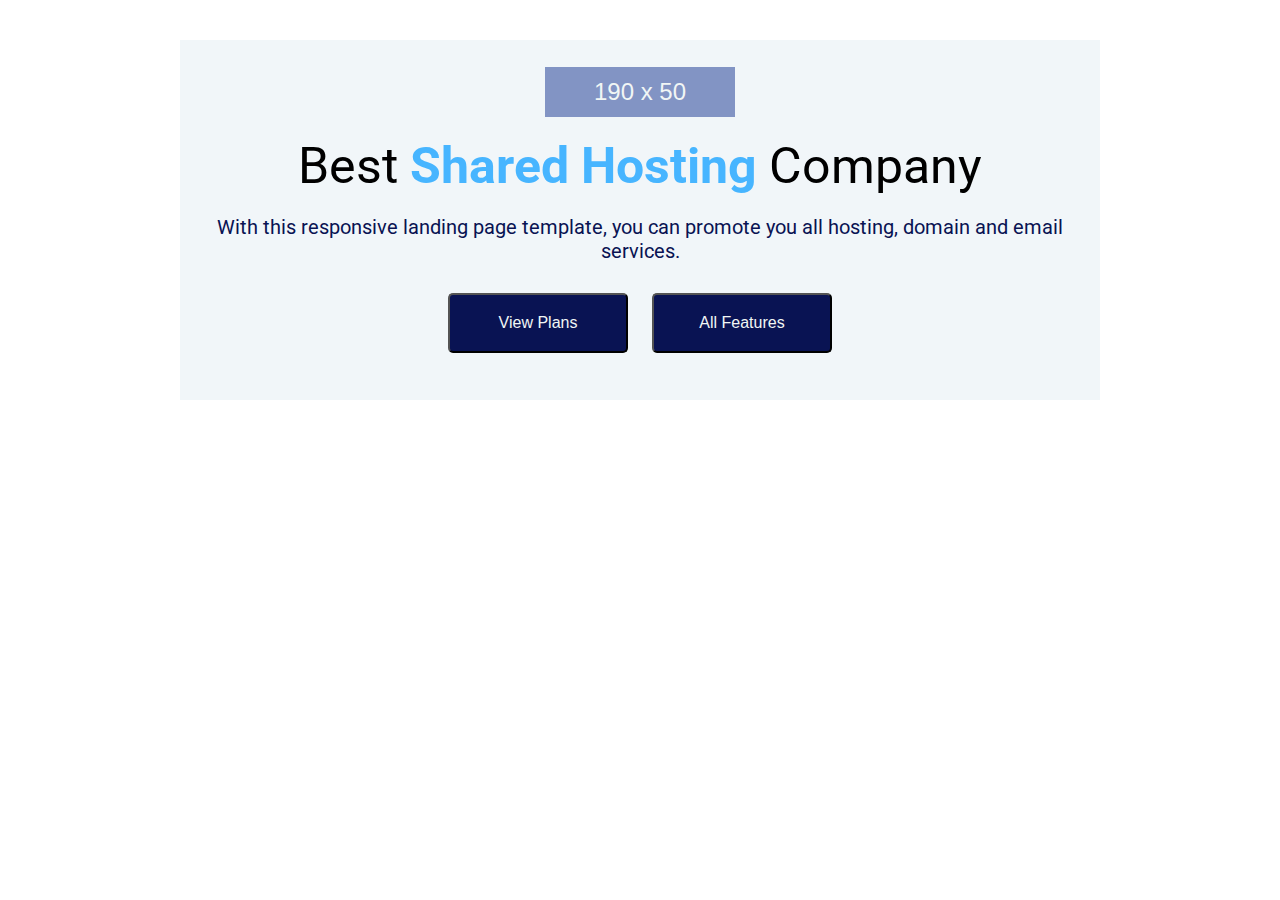
<file: Exercise1/index.html>
<!DOCTYPE html>
<html lang="en">
	<head>
		<meta charset="UTF-8" />
		<meta http-equiv="X-UA-Compatible" content="IE=edge" />
		<meta name="viewport" content="width=device-width, initial-scale=1.0" />
		<link rel="stylesheet" href="index.css" />
		<title>Exercise 1</title>
	</head>
	<body>
		<div class="container">
			<button class="header-btn">190 x 50</button>
			<h2>Best <span>shared hosting</span> company</h2>
			<p>
				With this responsive landing page template, you can promote you all
				hosting, domain and email services.
			</p>
			<div class="btn">
				<button>View plans</button>
				<button>All features</button>
			</div>
		</div>
	</body>
</html>
</file>
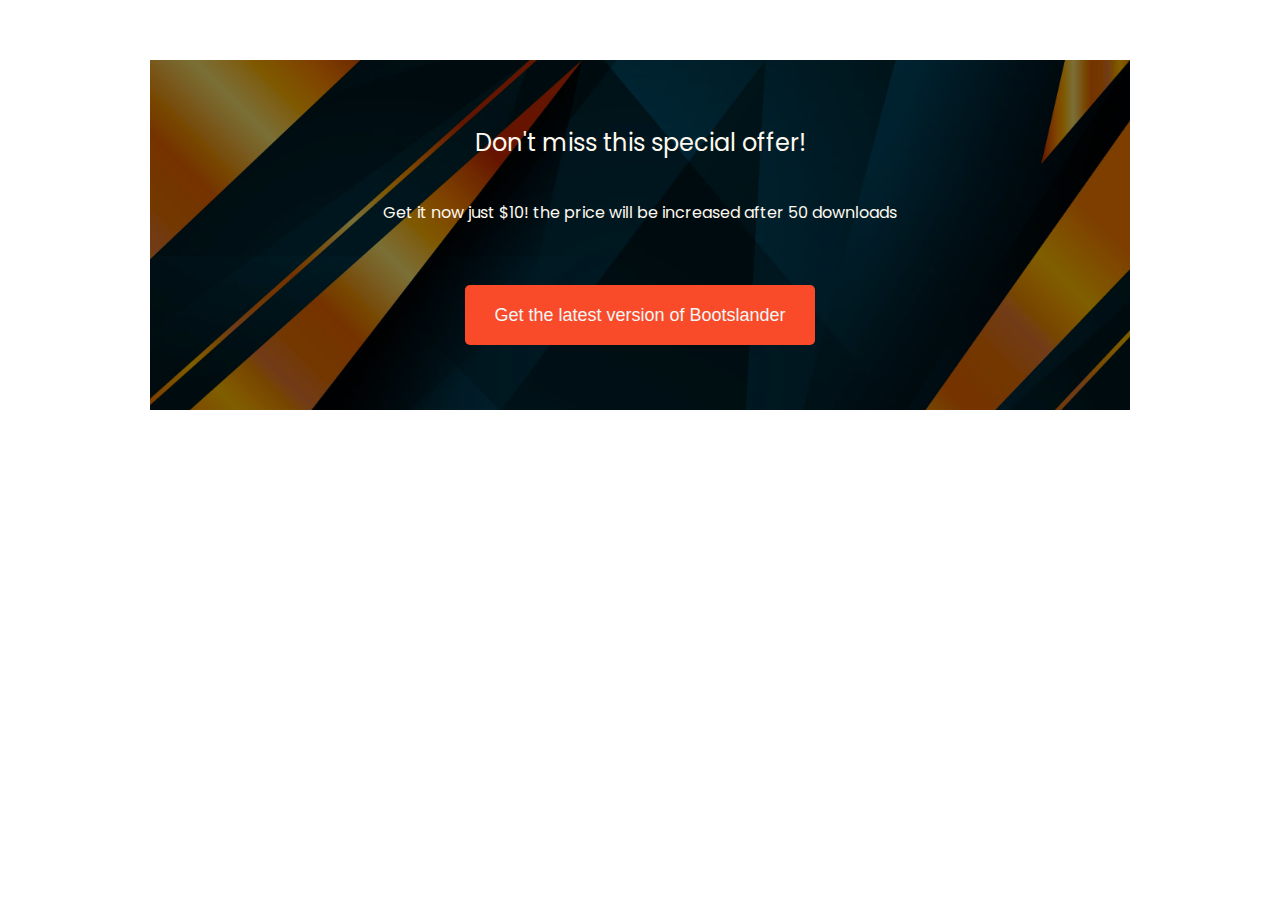
<file: Exercise2/index.html>
<!-- @format -->

<!DOCTYPE html>
<html lang="en">
	<head>
		<meta charset="UTF-8" />
		<meta http-equiv="X-UA-Compatible" content="IE=edge" />
		<meta name="viewport" content="width=device-width, initial-scale=1.0" />
		<link rel="stylesheet" href="index.css" />
		<title>Exercise 2</title>
	</head>
	<body>
		<div class="container">
			<h3>Don't miss this special offer!</h3>
			<p>Get it now just $10! the price will be increased after 50 downloads</p>
			<div class="btn">
				<button>Get the latest version of Bootslander</button>
			</div>
		</div>
	</body>
</html>
</file>
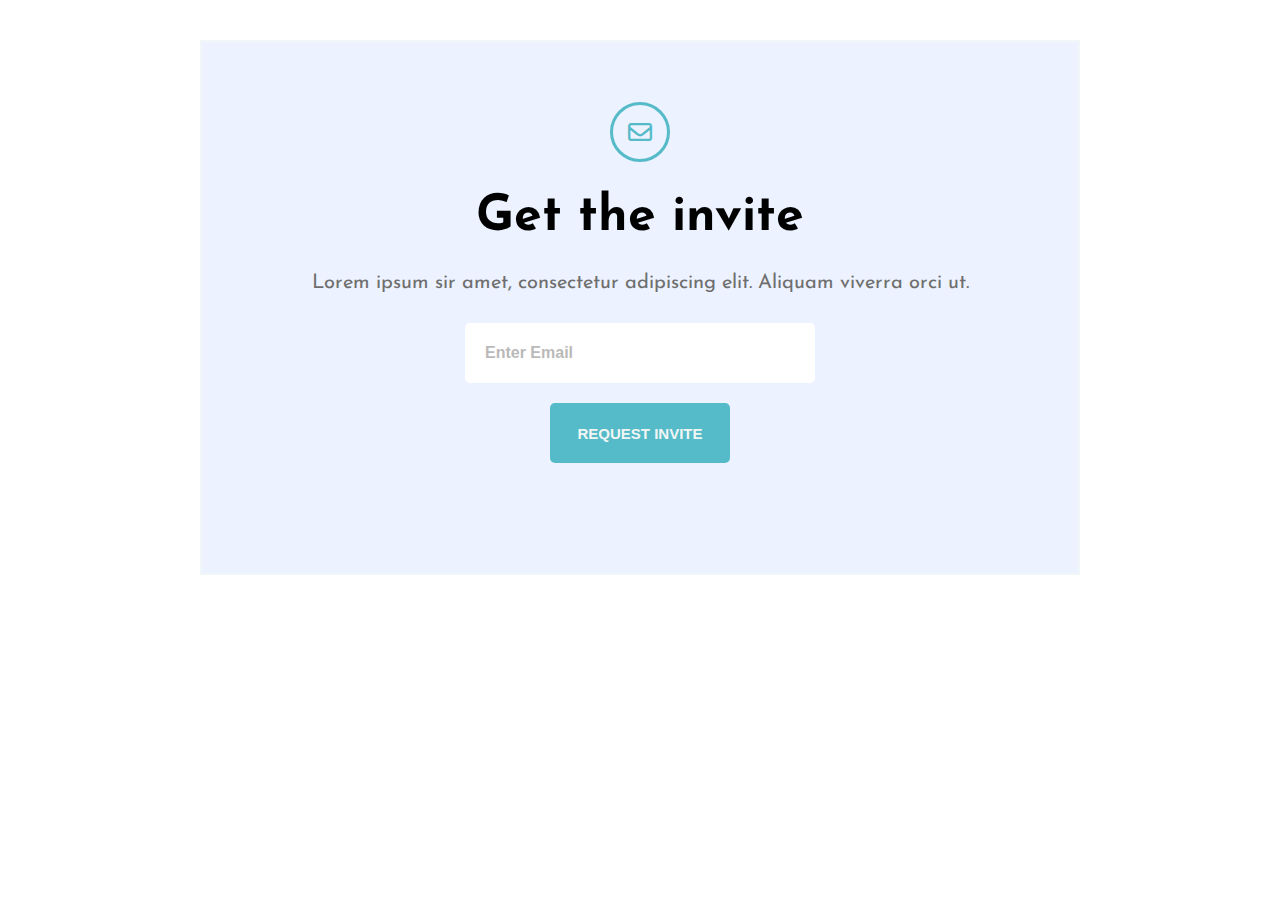
<file: Exercise3/index.html>
<!-- @format -->

<!DOCTYPE html>
<html lang="en">
	<head>
		<meta charset="UTF-8" />
		<meta http-equiv="X-UA-Compatible" content="IE=edge" />
		<meta name="viewport" content="width=device-width, initial-scale=1.0" />
		<link rel="stylesheet" href="index.css" />
		<link
			rel="stylesheet"
			href="../fontawesome-free-6.4.0-web/css/all.min.css"
		/>

		<title>Exercise 1</title>
	</head>
	<body>
		<div class="container">
			<div class="icon">
				<i class="fa-regular fa-envelope"></i>
			</div>
			<h2>Get the invite</h2>
			<p>
				Lorem ipsum sir amet, consectetur adipiscing elit. Aliquam viverra orci
				ut.
			</p>
			<input type="text" placeholder="Enter Email" />
			<div class="btn">
				<button>Request Invite</button>
			</div>
		</div>
	</body>
</html>
</file>
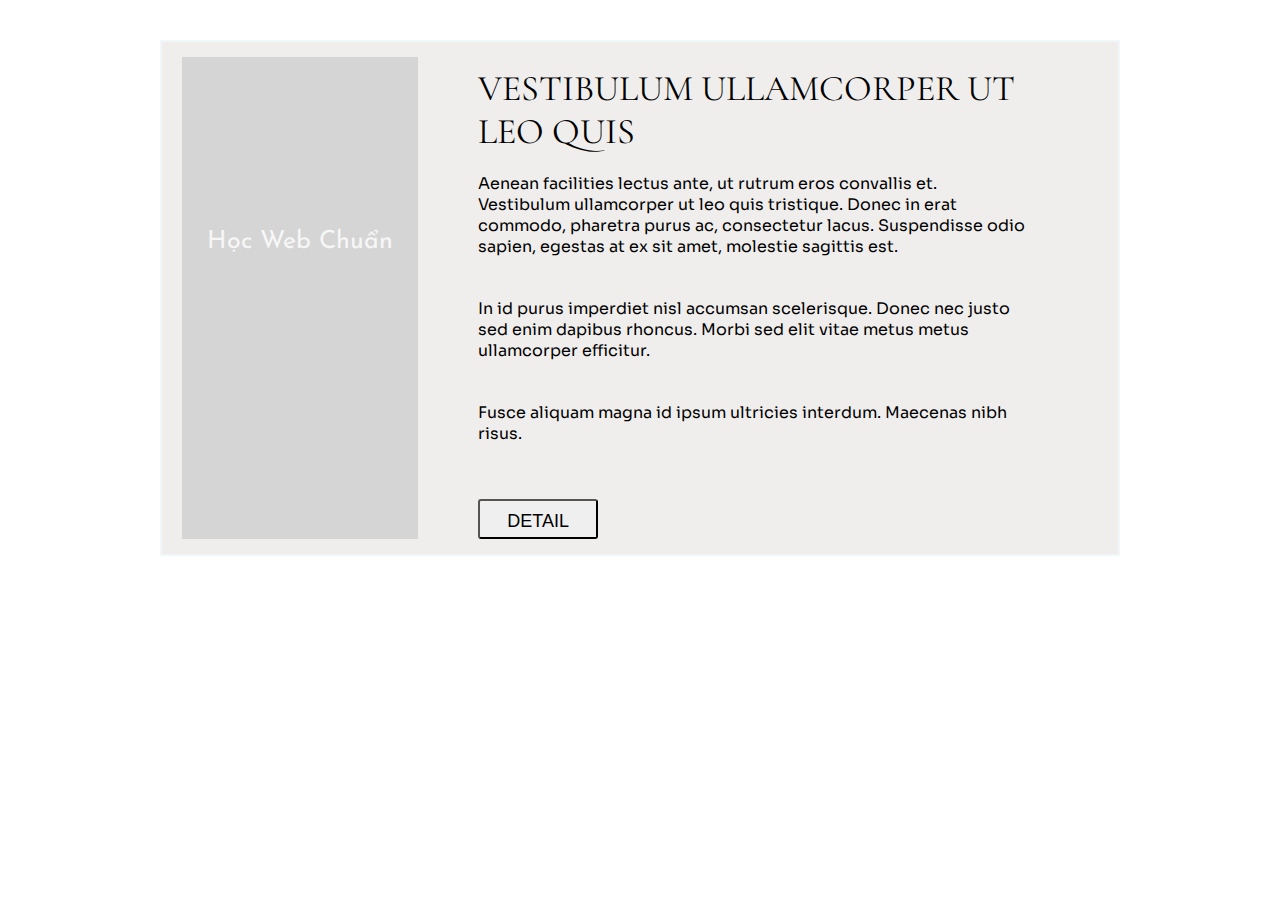
<file: Exercise4/index.html>
<!-- @format -->

<!DOCTYPE html>
<html lang="en">
	<head>
		<meta charset="UTF-8" />
		<meta http-equiv="X-UA-Compatible" content="IE=edge" />
		<meta name="viewport" content="width=device-width, initial-scale=1.0" />
		<title>Exercise 4</title>
		<link rel="stylesheet" href="index.css" />
		<link
			href="https://fonts.googleapis.com/css2?family=Bebas+Neue&family=Poppins:wght@100;200;300;400;500;600&family=Sora:wght@100;200;300;400;500&display=swap"
			rel="stylesheet"
		/>
	</head>
	<body>
		<div class="container">
			<div class="left"><p>Học web chuẩn</p></div>
			<div class="right">
				<h2>Vestibulum ullamcorper ut leo quis</h2>
				<p>
					Aenean facilities lectus ante, ut rutrum eros convallis et. <br />
					Vestibulum ullamcorper ut leo quis tristique. Donec in erat commodo,
					pharetra purus ac, consectetur lacus. Suspendisse odio sapien, egestas
					at ex sit amet, molestie sagittis est.
				</p>
				<br />
				<p>
					In id purus imperdiet nisl accumsan scelerisque. Donec nec justo sed
					enim dapibus rhoncus. Morbi sed elit vitae metus metus ullamcorper
					efficitur.
				</p>
				<br />
				<p>
					Fusce aliquam magna id ipsum ultricies interdum. Maecenas nibh risus.
				</p>
				<button>Detail</button>
			</div>
		</div>
	</body>
</html>
</file>
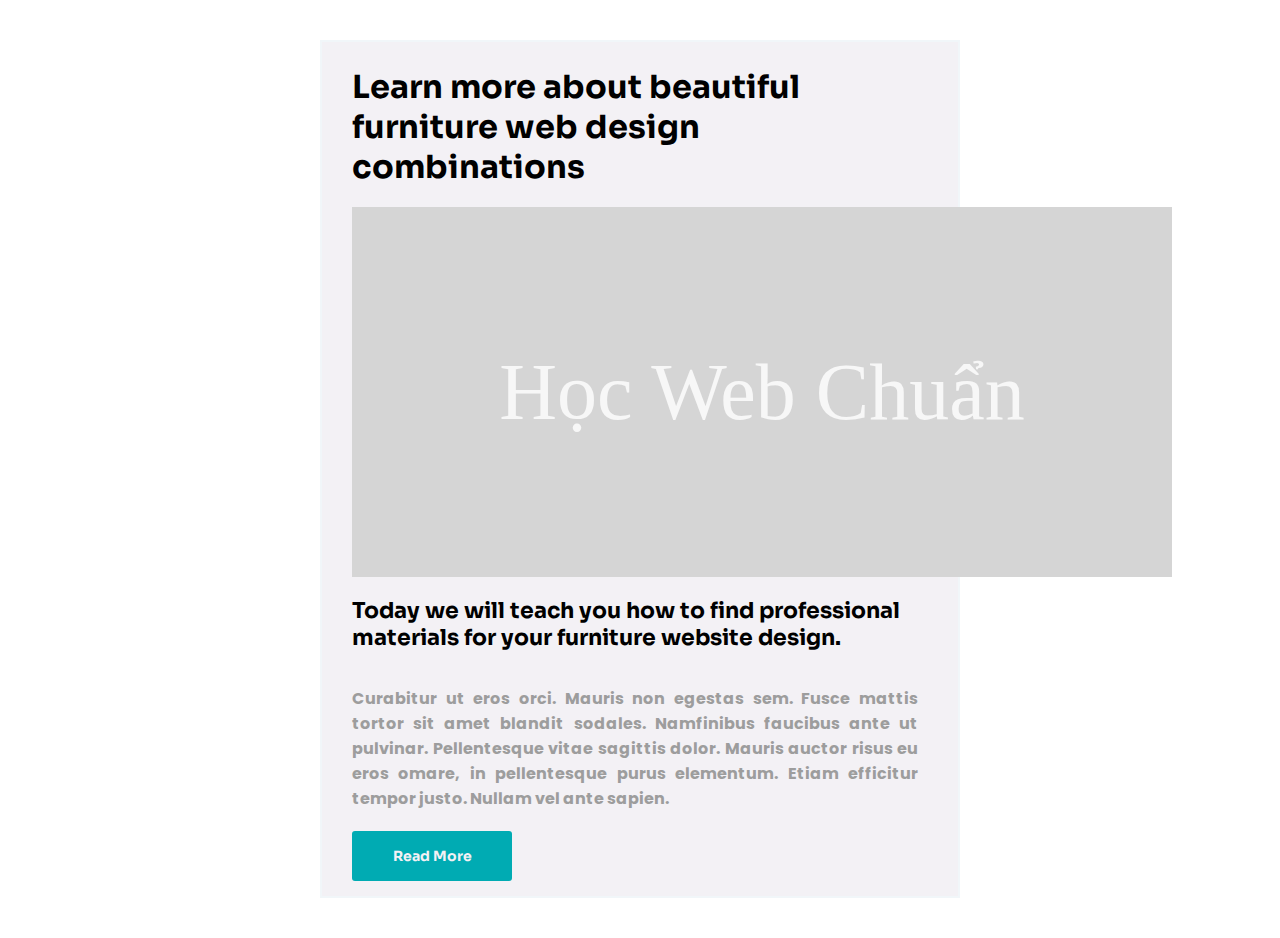
<file: Exercise5/index.html>
<!-- @format -->

<!DOCTYPE html>
<html lang="en">
	<head>
		<meta charset="UTF-8" />
		<meta http-equiv="X-UA-Compatible" content="IE=edge" />
		<meta name="viewport" content="width=device-width, initial-scale=1.0" />
		<title>Exercise 5</title>
		<link rel="stylesheet" href="index.css" />
		<link
			href="https://fonts.googleapis.com/css2?family=Bebas+Neue&family=Poppins:wght@100;200;300;400;500;600&family=Sora:wght@100;200;300;400;500&display=swap"
			rel="stylesheet"
		/>
	</head>
	<body>
		<div class="container">
			<h4>Learn more about beautiful furniture web design combinations</h4>
			<div class="block"><p>Học web chuẩn</p></div>
			<p class="main">
				Today we will teach you how to find professional materials for your
				furniture website design.
			</p>
			<br />
			<p class="sub">
				Curabitur ut eros orci. Mauris non egestas sem. Fusce mattis tortor sit
				amet blandit sodales. Namfinibus faucibus ante ut pulvinar. Pellentesque
				vitae sagittis dolor. Mauris auctor risus eu eros omare, in pellentesque
				purus elementum. Etiam efficitur tempor justo. Nullam vel ante sapien.
			</p>

			<button>Read More</button>
		</div>
	</body>
</html>
</file>
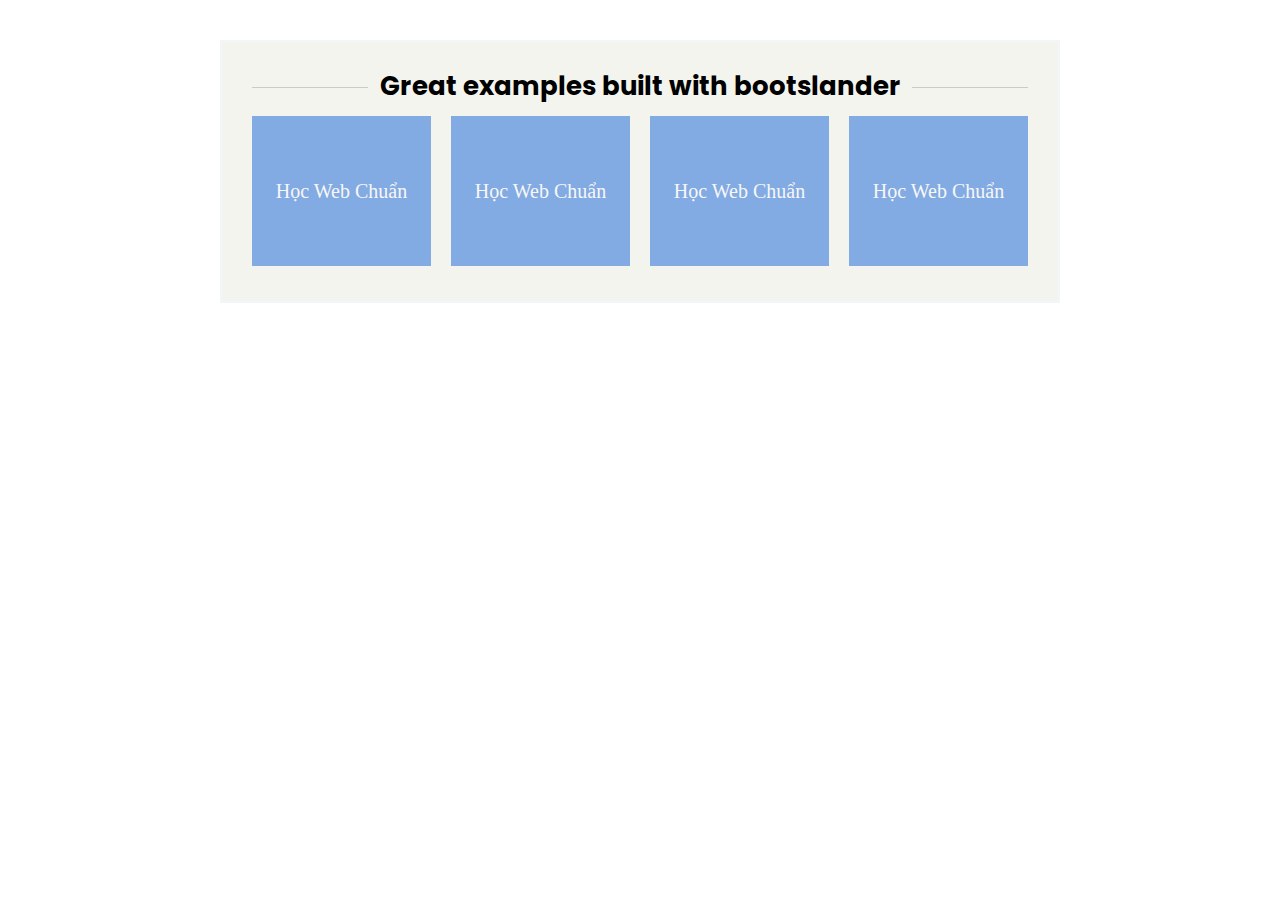
<file: Exercise6/index.html>
<!-- @format -->

<!DOCTYPE html>
<html lang="en">
	<head>
		<meta charset="UTF-8" />
		<meta http-equiv="X-UA-Compatible" content="IE=edge" />
		<meta name="viewport" content="width=device-width, initial-scale=1.0" />
		<title>Exercise 6</title>
		<link rel="stylesheet" href="index.css" />
	</head>
	<body>
		<div class="container">
			<div class="header">
				<h3>Great examples built with bootslander</h3>
			</div>
			<div class="content">
				<div class="item">
					<p>Học web chuẩn</p>
				</div>
				<div class="item">
					<p>Học web chuẩn</p>
				</div>
				<div class="item">
					<p>Học web chuẩn</p>
				</div>
				<div class="item">
					<p>Học web chuẩn</p>
				</div>
			</div>
		</div>
	</body>
</html>
</file>
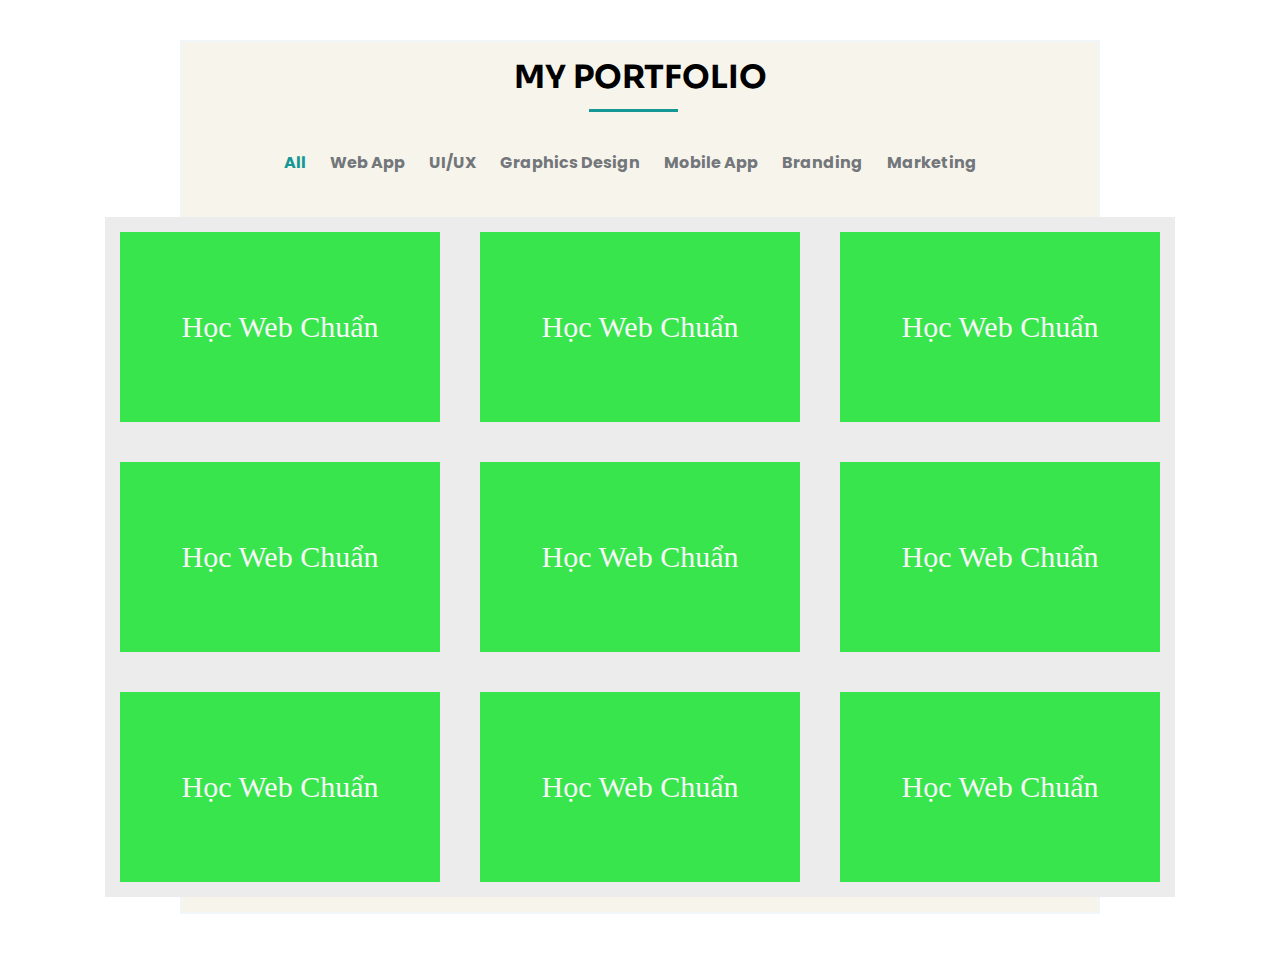
<file: Exercise7/index.html>
<!-- @format -->

<!DOCTYPE html>
<html lang="en">
	<head>
		<meta charset="UTF-8" />
		<meta http-equiv="X-UA-Compatible" content="IE=edge" />
		<meta name="viewport" content="width=device-width, initial-scale=1.0" />
		<link rel="stylesheet" href="index.css" />
		<title>Exercise 7</title>
	</head>
	<body>
		<div class="container">
			<div class="title">
				<h1>My portfolio</h1>
			</div>
			<div class="menu">
				<ul>
					<li style="color: #159895">All</li>
					<li>Web App</li>
					<li>UI/UX</li>
					<li>Graphics Design</li>
					<li>Mobile App</li>
					<li>Branding</li>
					<li>Marketing</li>
				</ul>
			</div>
			<div class="content">
				<div class="box">
					<div class="item">
						<p>Học web chuẩn</p>
					</div>
					<div class="item">
						<p>Học web chuẩn</p>
					</div>
					<div class="item">
						<p>Học web chuẩn</p>
					</div>
					<div class="item">
						<p>Học web chuẩn</p>
					</div>
					<div class="item">
						<p>Học web chuẩn</p>
					</div>
					<div class="item">
						<p>Học web chuẩn</p>
					</div>
					<div class="item">
						<p>Học web chuẩn</p>
					</div>
					<div class="item">
						<p>Học web chuẩn</p>
					</div>
					<div class="item">
						<p>Học web chuẩn</p>
					</div>
				</div>
			</div>
		</div>
	</body>
</html>
</file>
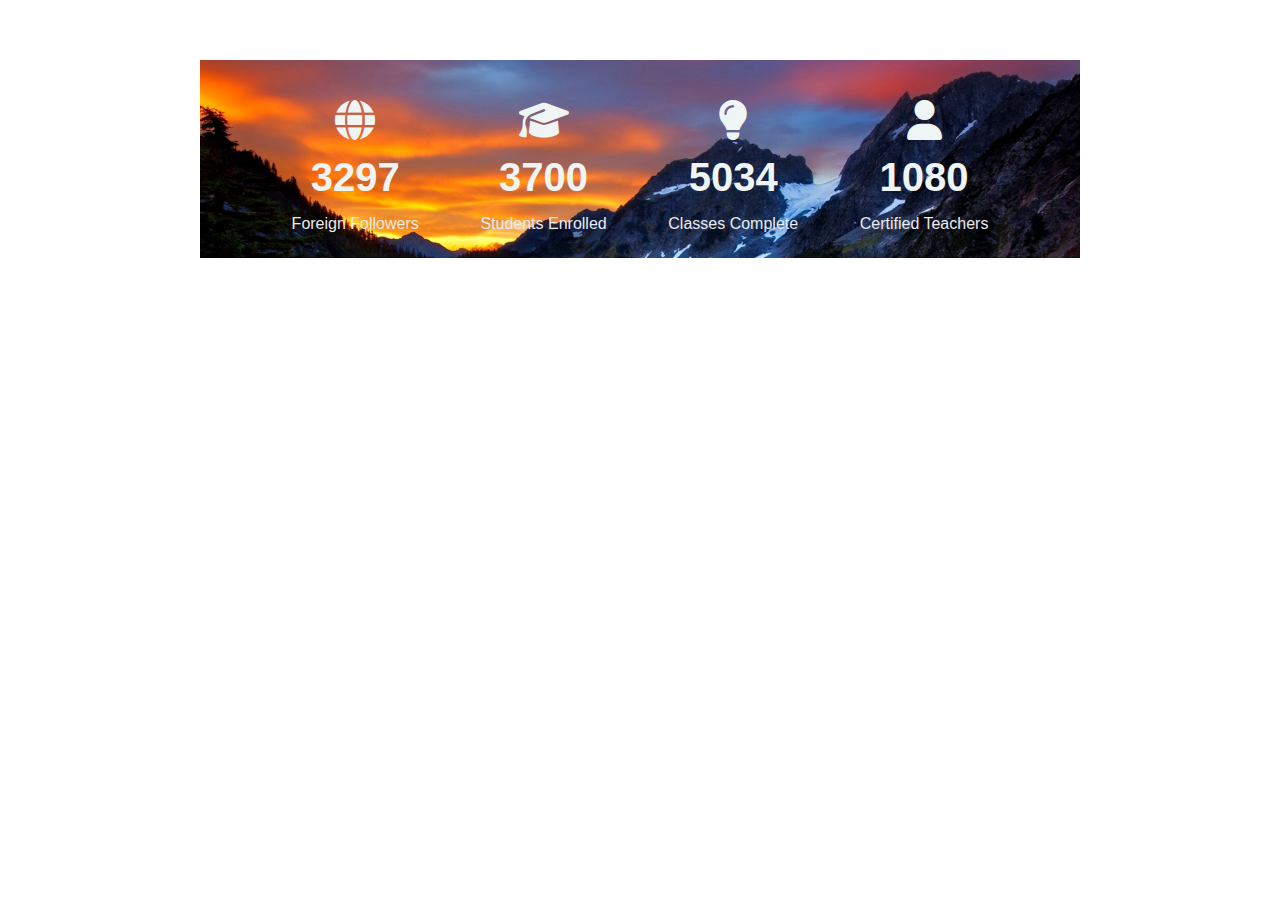
<file: Exercise8/index.html>
<!-- @format -->

<!DOCTYPE html>
<html lang="en">
	<head>
		<meta charset="UTF-8" />
		<meta http-equiv="X-UA-Compatible" content="IE=edge" />
		<meta name="viewport" content="width=device-width, initial-scale=1.0" />
		<link
			rel="stylesheet"
			href="../fontawesome-free-6.4.0-web/css/all.min.css"
		/>
		<link rel="stylesheet" href="index.css" />

		<title>Exercise 8</title>
	</head>
	<body>
		<div class="container">
			<div class="content">
				<div class="item">
					<i class="fa-solid fa-globe"></i>
					<span>3297</span>
					<p>Foreign Followers</p>
				</div>
				<div class="item">
					<i class="fas fa-graduation-cap"></i>
					<span>3700</span>
					<p>Students Enrolled</p>
				</div>
				<div class="item">
					<i class="fa-regular fa-lightbulb"></i>
					<span>5034</span>
					<p>Classes Complete</p>
				</div>
				<div class="item">
					<i class="fa-regular fa-user"></i>
					<span>1080</span>
					<p>Certified Teachers</p>
				</div>
			</div>
		</div>
	</body>
</html>
</file>
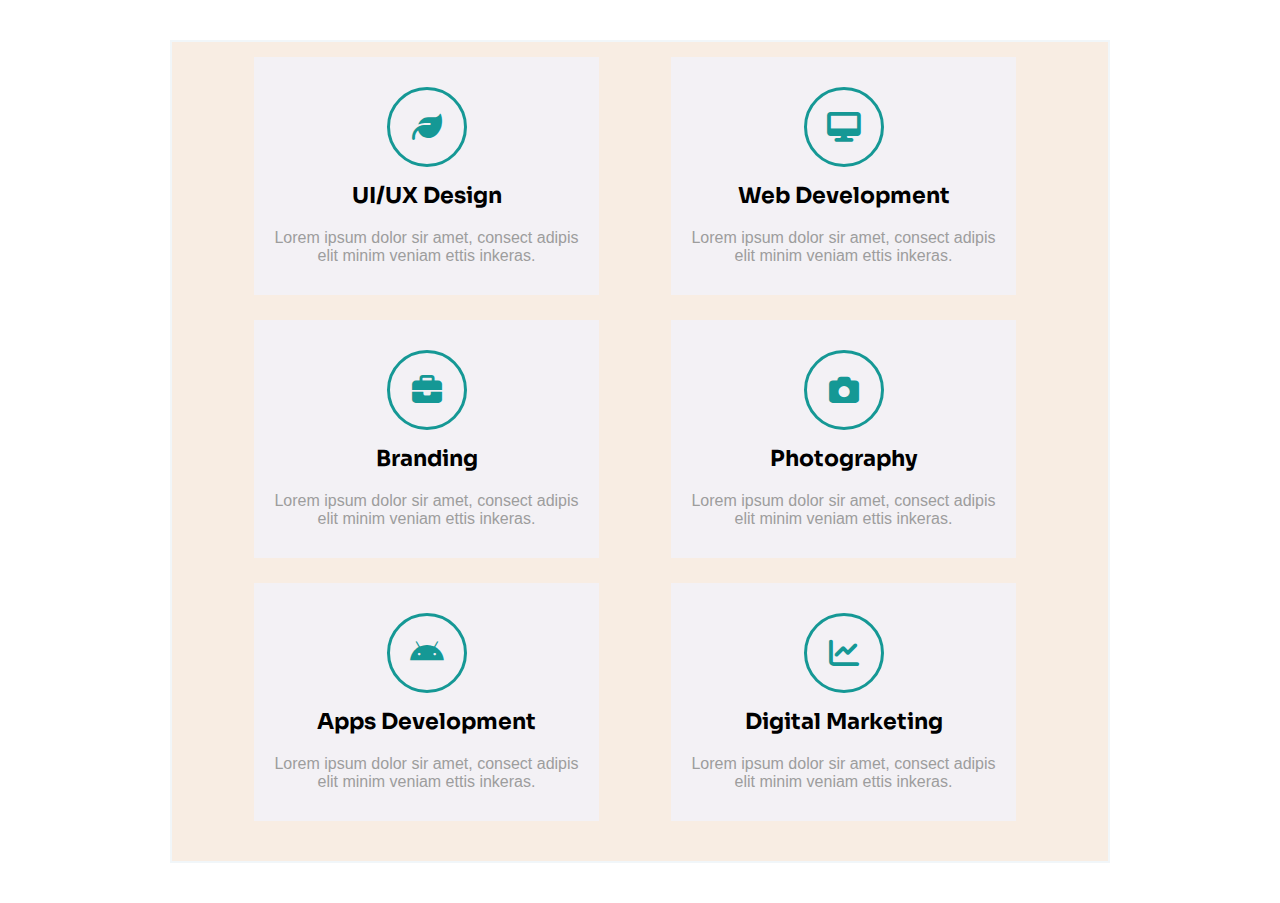
<file: Exercise9/index.html>
<!-- @format -->

<!DOCTYPE html>
<html lang="en">
	<head>
		<meta charset="UTF-8" />
		<meta http-equiv="X-UA-Compatible" content="IE=edge" />
		<meta name="viewport" content="width=device-width, initial-scale=1.0" />
		<link rel="stylesheet" href="index.css" />
		<link
			rel="stylesheet"
			href="../fontawesome-free-6.4.0-web/css/all.min.css"
		/>
		<title>Exercise 9</title>
	</head>
	<body>
		<div class="container">
			<div class="content">
				<div class="item">
					<div class="icon">
						<i class="fa fa-leaf"></i>
					</div>
					<h4>UI/UX Design</h4>
					<p>
						Lorem ipsum dolor sir amet, consect adipis elit minim veniam ettis
						inkeras.
					</p>
				</div>
				<div class="item">
					<div class="icon">
						<i class="fa-solid fa-desktop"></i>
					</div>
					<h4>Web Development</h4>
					<p>
						Lorem ipsum dolor sir amet, consect adipis elit minim veniam ettis
						inkeras.
					</p>
				</div>

				<div class="item">
					<div class="icon">
						<i class="fa-solid fa-briefcase"></i>
					</div>
					<h4>Branding</h4>
					<p>
						Lorem ipsum dolor sir amet, consect adipis elit minim veniam ettis
						inkeras.
					</p>
				</div>

				<div class="item">
					<div class="icon">
						<i class="fa-solid fa-camera"></i>
					</div>
					<h4>Photography</h4>
					<p>
						Lorem ipsum dolor sir amet, consect adipis elit minim veniam ettis
						inkeras.
					</p>
				</div>

				<div class="item">
					<div class="icon">
						<i class="fa-brands fa-android"></i>
					</div>
					<h4>Apps Development</h4>
					<p>
						Lorem ipsum dolor sir amet, consect adipis elit minim veniam ettis
						inkeras.
					</p>
				</div>

				<div class="item">
					<div class="icon">
						<i class="fa fa-line-chart"></i>
					</div>
					<h4>Digital Marketing</h4>
					<p>
						Lorem ipsum dolor sir amet, consect adipis elit minim veniam ettis
						inkeras.
					</p>
				</div>
			</div>
		</div>
	</body>
</html>
</file>
<file: Exercise1/index.css>
/** @format */

@import url('https://fonts.googleapis.com/css2?family=Cormorant+Garamond:wght@300;400;500;600;700&family=Josefin+Sans:wght@100;200;300;400;500;600;700&family=Nunito+Sans:ital,wght@0,200;0,300;0,600;0,700;1,300;1,400&family=Poppins:wght@100;200;300;400;500;600;700&family=Roboto:wght@100;300;400;500;700&display=swap');

* {
	box-sizing: border-box;
	margin: 0;
	padding: 0;
}
body {
	text-align: center;
	font-family: 'Roboto', sans-serif;
}

.container {
	padding: 15px 20px;
	margin: 40px 180px;
	border: 2px solid #f1f6f9;
	background-color: #f1f6f9;
}
.header-btn {
	margin-top: 10px;
	padding: 10px 40px;
	width: 190px;
	height: 50px;
	border: none;
	color: #f1f6f5;
	font-weight: 400;
	opacity: 1;
	background-color: #8294c4;
	font-size: 24px;
}

h2 {
	margin: 20px;
	font-size: 50px;
	text-transform: capitalize;
	font-weight: 400;
}

h2 span {
	color: #47b5ff;
	font-weight: 700;
}

p {
	color: #091353;
	font-size: 20px;
	font-weight: 400;
}

.btn {
	margin: 20px;
}

.btn button {
	margin: 10px;
	padding: 10px 20px;
	background-color: #091353;
	width: 180px;
	height: 60px;
	text-transform: capitalize;
	color: #f1f6f5;
	font-size: 16px;
	border-radius: 5px;
	font-weight: 400;
}
</file>
<file: Exercise2/index.css>
/** @format */

@import url('https://fonts.googleapis.com/css2?family=Cormorant+Garamond:wght@300;400;500;600;700&family=Josefin+Sans:wght@100;200;300;400;500;600;700&family=Nunito+Sans:ital,wght@0,200;0,300;0,600;0,700;1,300;1,400&family=Poppins:wght@100;200;300;400;500;600;700&family=Roboto:wght@100;300;400;500;700&display=swap');

* {
	box-sizing: border-box;
	margin: 0;
	padding: 0;
}
body {
	text-align: center;
	font-family: 'Poppins', sans-serif;
}

.container {
	padding: 15px 20px;
	position: relative;
	margin: 60px 150px;
	height: auto;
	background-size: cover;
	background-image: url('../img/modern-gold-background-free-vector.jpg');
	z-index: 1;
}

.container::before {
	content: '';
	position: absolute;
	top: 0;
	left: 0;
	right: 0;
	bottom: 0;
	width: 100%;
	height: 100%;
	background-color: rgba(0, 0, 0, 0.5);
	z-index: -1;
}

h3 {
	margin-top: 50px;
	color: #fef9ef;
	font-size: 24px;
	font-weight: 400;
}

p {
	color: #fef9ef;
	margin: 40px;
	font-size: 16px;
	font-weight: 400;
}

.btn {
	margin: 30px;
}

.btn button {
	margin: 20px;
	padding: 10px 20px;
	background-color: #f94a29;
	width: 350px;
	border: none;
	height: 60px;
	color: #f1f6f5;
	font-size: 18px;
	border-radius: 5px;
	font-weight: 500;
}
</file>
<file: Exercise3/index.css>
/** @format */

@import url('https://fonts.googleapis.com/css2?family=Cormorant+Garamond:wght@300;400;500;600;700&family=Josefin+Sans:wght@100;200;300;400;500;600;700&family=Nunito+Sans:ital,wght@0,200;0,300;0,600;0,700;1,300;1,400&family=Poppins:wght@100;200;300;400;500;600;700&family=Roboto:wght@100;300;400;500;700&display=swap');

* {
	box-sizing: border-box;
	margin: 0;
	padding: 0;
}
body {
	text-align: center;
	font-family: 'Josefin Sans', sans-serif;
}

.container {
	padding: 40px 20px;
	margin: 40px 200px;
	border: 2px solid #f1f6f9;
	background-color: #ecf2ff;
}
.icon {
	width: 60px;
	height: 60px;
	margin: 20px auto;
	border-radius: 50%;
	border: 3px solid #55bbc8;
	display: flex;
	justify-content: center;
	align-items: center;
}

.icon i {
	padding: 20px 10px;
	font-size: 24px;
	color: #55bbc8;
}
h2 {
	margin: 30px;
	font-size: 50px;
	font-weight: 700;
}

h2 span {
	color: #47b5ff;
	font-weight: 700;
}

p {
	color: #6e6e6e;
	font-size: 20px;
	margin: 30px;
	font-weight: 400;
}

input {
	padding: 10px 20px;
	background-color: #fff;
	border: none;
	font-weight: 700;
	width: 350px;
	height: 60px;
	text-transform: capitalize;
	font-size: 16px;
	border-radius: 5px;
}

input::placeholder {
	opacity: 0.5;
}

.btn {
	margin: 20px;
}

.btn button {
	padding: 10px 20px;
	margin-bottom: 50px;
	background-color: #55bbc8;
	border: none;
	width: 180px;
	height: 60px;
	text-transform: uppercase;
	font-weight: 700;
	color: #f1f6f5;
	font-size: 15px;
	border-radius: 5px;
}
</file>
<file: Exercise4/index.css>
/** @format */

@import url('https://fonts.googleapis.com/css2?family=Bebas+Neue&family=Cormorant+Garamond:wght@300;400;500;600;700&family=Josefin+Sans:wght@100;200;300;400;500;600;700&family=Nunito+Sans:ital,wght@0,200;0,300;0,600;0,700;1,300;1,400&family=Poppins:wght@100;200;300;400;500;600;700&family=Roboto:wght@100;300;400;500;700&family=Sora:wght@100;200;300;400;500;600;700&display=swap');

* {
	box-sizing: border-box;
	padding: 0;
	margin: 0;
}

body {
	font-family: 'Sora', sans-serif;
}

.container {
	padding: 5px 10px;
	margin: 40px 160px;
  display: flex;
  justify-content: space-between;
	border: 2px solid #f1f6f9;
	background-color: #f0eeed;
}

.left {
	border: 2px solid;
	height: auto;
	width: 600px;
	background-color: #d5d5d5;
	border: none;
	margin: 10px;
	padding: 110px 0;
}

.left p {
	line-height: 150px;
	color: #f7f7f7;
	font-family: 'Josefin Sans', sans-serif;
	text-align: center;
	vertical-align: middle;
	font-size: 25px;
	font-weight: 400;
	text-transform: capitalize;
}

.right {
	padding: 10px 50px;
	height: auto;
	width: calc(100 - 600px);
	flex-direction: column;
}

.right h2 {
	font-size: 36px;
	margin-top: 10px;
	margin-bottom: 20px;
	font-weight: 400;
	text-transform: uppercase;
	font-family: 'Cormorant Garamond', serif;
}

.right p {
	font-size: 16px;
	padding-right: 20px;
	margin-top: 20px;
}

.right button {
	width: 120px;
	height: 40px;
	padding: 10px 20px;
	font-size: 18px;
	margin-top: 55px;
	border-radius: 3px;
	text-transform: uppercase;
}
</file>
<file: Exercise5/index.css>
/** @format */

@import url('https://fonts.googleapis.com/css2?family=Bebas+Neue&family=Poppins:wght@100;200;300;400;500;600&family=Sora:wght@100;200;300;400;500&display=swap');

* {
	box-sizing: border-box;
	padding: 0;
	margin: 0;
}

body {
	font-family: 'Poppins', sans-serif;
}

.container {
	padding: 15px 20px;
	margin: 40px 320px;
	border: 2px solid #f1f6f9;
	background-color: #f3f1f5;
	display: flex;
	flex-direction: column;
}

h4 {
	font-family: 'Sora', sans-serif;
	font-size: 32px;
	margin: 10px;
}

.block {
	border: 2px solid;
	height: auto;
	width: 820px;
	background-color: #d5d5d5;
	border: none;
	margin: 10px;
	padding: 110px 20px;
}

.block p {
	line-height: 150px;
	color: #f7f7f7;
	font-family: 'Cormorant Garamond', serif;
	text-align: center;
	vertical-align: middle;
	font-size: 80px;
	font-weight: 400;
	text-transform: capitalize;
}

.right {
	padding: 10px 50px;
	height: auto;
	width: calc(100 - 600px);
	flex-direction: column;
}

.main {
	font-size: 22px;
	margin-left: 10px;
	margin-top: 10px;
	font-weight: 700;
	font-family: 'Sora', sans-serif;
}

.sub {
	font-size: 16px;
	margin-left: 10px;
	margin-top: 10px;
	font-weight: 700;
	padding-right: 20px;
	text-align: justify;
	color: #9d9d9d;
}

button {
	width: 160px;
	margin-left: 10px;
	height: 50px;
	padding: 10px 20px;
	font-size: 14px;
	margin-top: 20px;
	font-weight: 700;
	border: none;
	border-radius: 3px;
	color: #f3f1f5;
	font-family: 'Sora', sans-serif;
	background-color: #00abb3;
}
</file>
<file: Exercise6/index.css>
/** @format */

@import url('https://fonts.googleapis.com/css2?family=Bebas+Neue&family=Poppins:wght@100;200;300;400;500;600&family=Sora:wght@100;200;300;400;500&display=swap');

* {
	box-sizing: border-box;
	padding: 0;
	margin: 0;
}

body {
	font-family: 'Poppins', sans-serif;
}

.container {
	padding: 15px 20px;
	margin: 40px 220px;
	border: 2px solid #f1f6f9;
	background-color: #f3f4ed;
	display: flex;
	flex-direction: column;
}

.header h3 {
	position: relative;
	text-align: center;
	font-size: 26px;
	margin: 10px 20px 0 20px;
	padding: 0 20px;
}

.header h3:before,
h3:after {
	content: '';
	position: absolute;
	top: 50%;
	border-top: 1px ridge #cdc9c3;
	width: calc(50% - 262px);
	height: 0;
}

.header h3:before {
	left: -10px;
}

.header h3:after {
	right: -10px;
}

.content {
	display: flex;
	margin-bottom: 10px;
	justify-content: space-between;
}

.item {
	border: 2px solid;
	height: auto;
	margin-left: 10px;
	margin-right: 10px;
	width: 820px;
	background-color: #82aae3;
	border: none;
	margin: 10px;
}

.item p {
	line-height: 150px;
	color: #f7f7f7;
	font-family: 'Cormorant Garamond', serif;
	text-align: center;
	vertical-align: middle;
	font-size: 20px;
	font-weight: 400;
	text-transform: capitalize;
}
</file>
<file: Exercise7/index.css>
/** @format */

@import url('https://fonts.googleapis.com/css2?family=Bebas+Neue&family=Poppins:wght@100;200;300;400;500;600&family=Sora:wght@100;200;300;400;500&display=swap');

* {
	box-sizing: border-box;
	padding: 0;
	margin: 0;
}

body {
	font-family: 'Poppins', sans-serif;
}

.container {
	display: flex;
	align-items: center;
	justify-content: center;
	padding: 15px 20px;
	margin: 40px 180px;
	height: auto;
	border: 2px solid #f1f6f9;
	background-color: #f7f5eb;
	display: flex;
	flex-direction: column;
}

.title h1 {
	text-transform: uppercase;
	margin-bottom: 30px;
	font-size: 30x;
	font-family: 'Sora', sans-serif;
	position: relative;
	font-weight: 700;
}

.title h1::after {
	content: '';
	position: absolute;
	top: 130%;
	width: 35%;
	height: 3px;
	background-color: #159895;
	bottom: -5px;
	left: 30%;
}

.menu {
	display: flex;
	width: 100%;
	justify-content: center;
	align-items: center;
	height: 50px;
  margin-bottom: 30px;
	margin-top: 10px;
}
.menu ul {
	list-style-type: none;
	text-align: center;
	margin: 0;
	padding: 0;
}
.menu li {
	color: #73777b;
	display: inline-block;
	font-weight: 700;
	margin-right: 20px; /* khoảng cách giữa các item */
}

.content {
	background-color: #ececec;
  padding: 5px;
}

.box {
	display: grid;
	grid-template-columns: repeat(3, 1fr);
	grid-template-rows: repeat(3, 1fr);
	grid-gap: 20px;
}

.item {
	border: 2px solid;
	height: auto;
	/* margin-left: 10px;
	margin-right: 10px; */
	width: 320px;
	padding: 20px;
	font-size: 30px;
	text-align: center;
	background-color: #38e54d;
	border: none;
	margin: 10px;
}

.item p {
	line-height: 150px;
	color: #f7f7f7;
	font-family: 'Cormorant Garamond', serif;
	text-align: center;
	vertical-align: middle;
	font-size: 30px;
	font-weight: 400;
	text-transform: capitalize;
}
</file>
<file: Exercise8/index.css>
/** @format */
@import url('https://fonts.googleapis.com/css2?family=Bebas+Neue&family=Poppins:wght@100;200;300;400;500;600&family=Sora:wght@100;200;300;400;500&display=swap');

* {
	box-sizing: border-box;
	margin: 0;
	padding: 0;
}
body {
	text-align: center;
	font-family: 'Josefin Sans', sans-serif;
}

.container {
	padding: 15px 20px;
	position: relative;
	margin: 60px 200px;
	height: auto;
	background-size: cover;
	background-image: url('../img/1321369.jpg');
	z-index: 1;
}

.content {
	padding: 10px;
	display: flex;
	justify-content: space-evenly;
}

.item {
	display: flex;
	flex-direction: column;
}

.item i,
span {
	color: #eff5f5;
	margin-top: 15px;
	font-size: 40px;
  font-weight: 700;
}

.item p {
	color: #eaeaea;
  margin-top: 15px;

}
</file>
<file: Exercise9/index.css>
/** @format */
@import url('https://fonts.googleapis.com/css2?family=Bebas+Neue&family=Poppins:wght@100;200;300;400;500;600&family=Sora:wght@100;200;300;400;500&display=swap');

* {
	box-sizing: border-box;
	margin: 0;
	padding: 0;
}
body {
	font-family: 'Josefin Sans', sans-serif;
}

.container {
	padding: 15px 20px;
	margin: 40px 170px;
	border: 2px solid #f1f6f9;
	background-color: #f8ede3;
}

.content {
	display: flex;
	justify-content: space-evenly;
	flex-wrap: wrap;
	flex-direction: row;
}

.item {
	border: 2px solid;
	width: 345px;
	height: auto;
	padding: 30px;
	font-size: 30px;
	text-align: center;
	background-color: #f3f1f5;
	border: none;
	margin-right: 10px;
	margin-bottom: 25px;
}

.item h4 {
	font-size: 22px;
	margin: 15px;
	font-family: 'Sora', sans-serif;
}

.item p {
	margin: 0 10px;
	font-size: 16px;
  margin-left: -20px;
  margin-right: -20px;
	margin-top: 20px;
	text-overflow: ellipsis;
	word-break: break-word;
	color: #9d9d9d;
	font-weight: 400;
	font-family: 'Nunito Sans', sans-serif;
}

.icon {
	width: 80px;
	height: 80px;
	margin: 0 auto;
	border-radius: 50%;
	border: 3px solid #159895;
	display: flex;
	justify-content: center;
	align-items: center;
}

.icon i {
	padding: 20px 10px;
	font-size: 30px;
	color: #159895;
}
</file>
